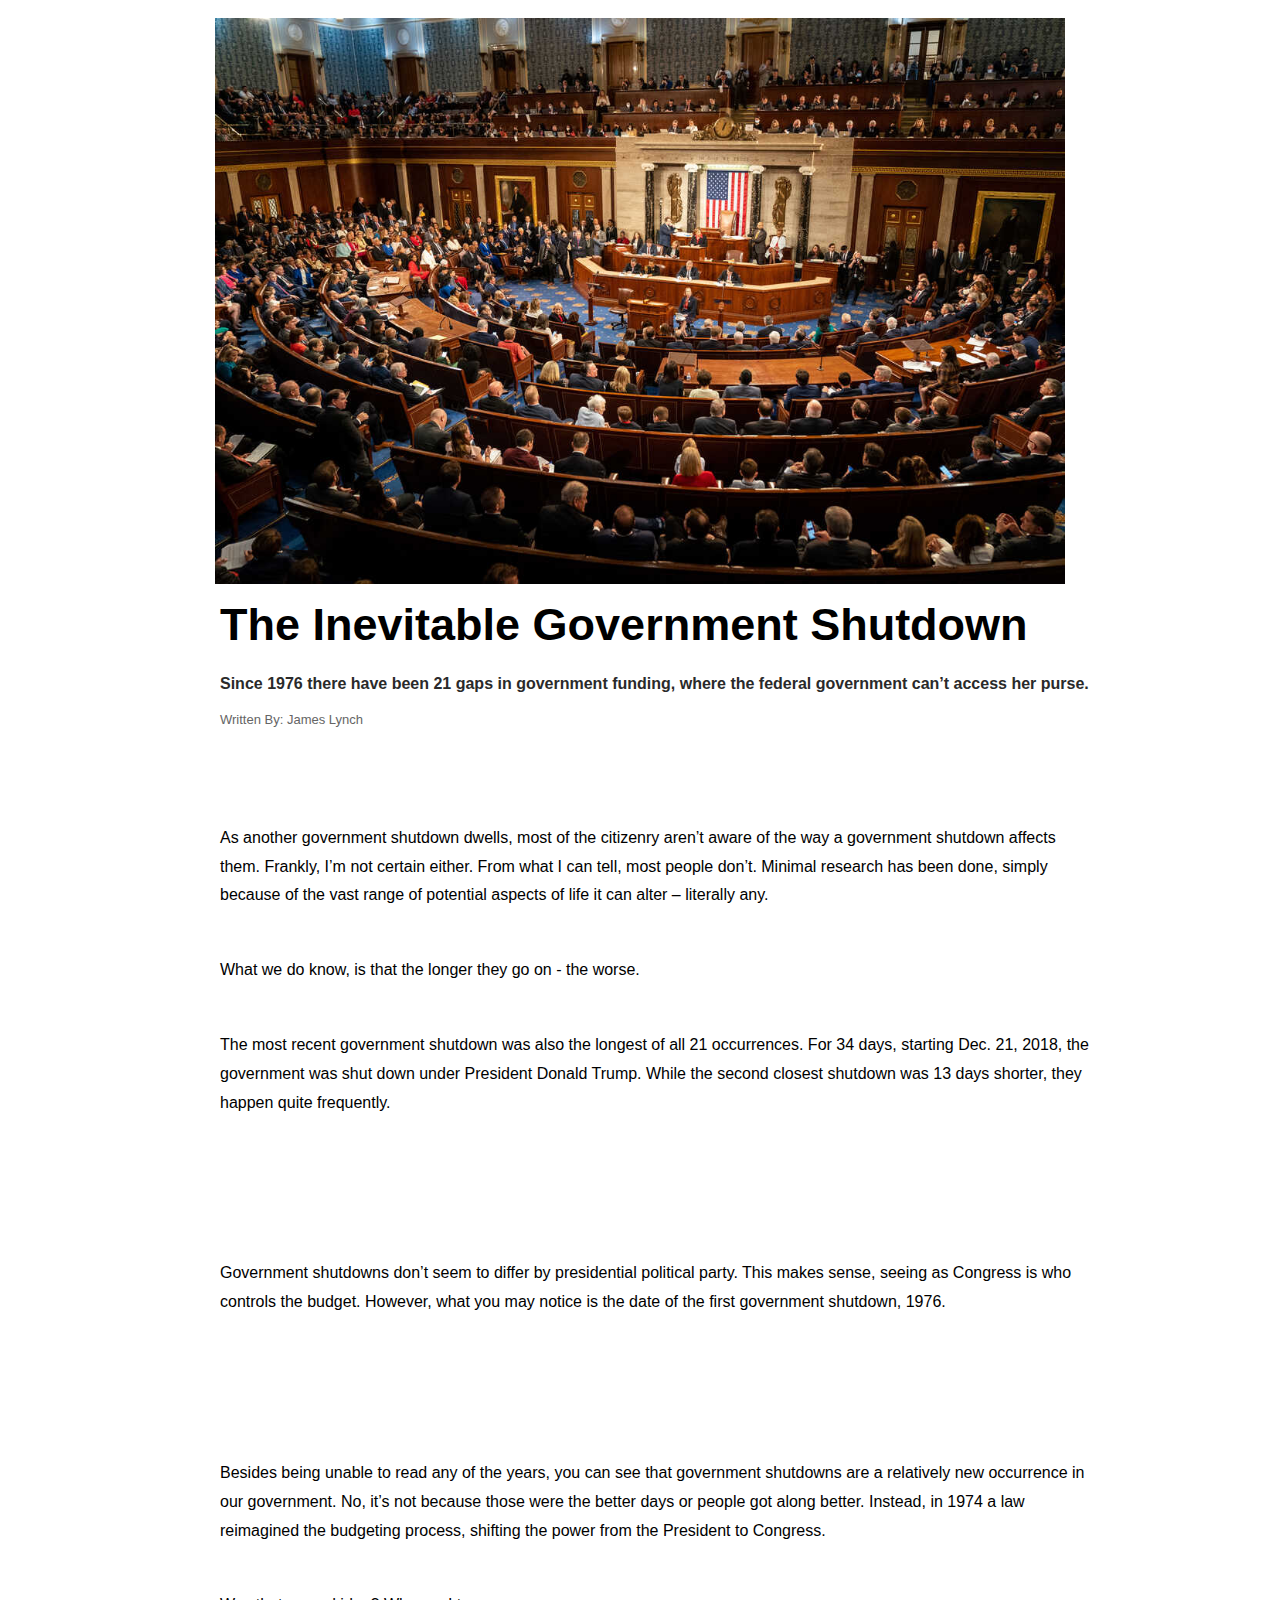
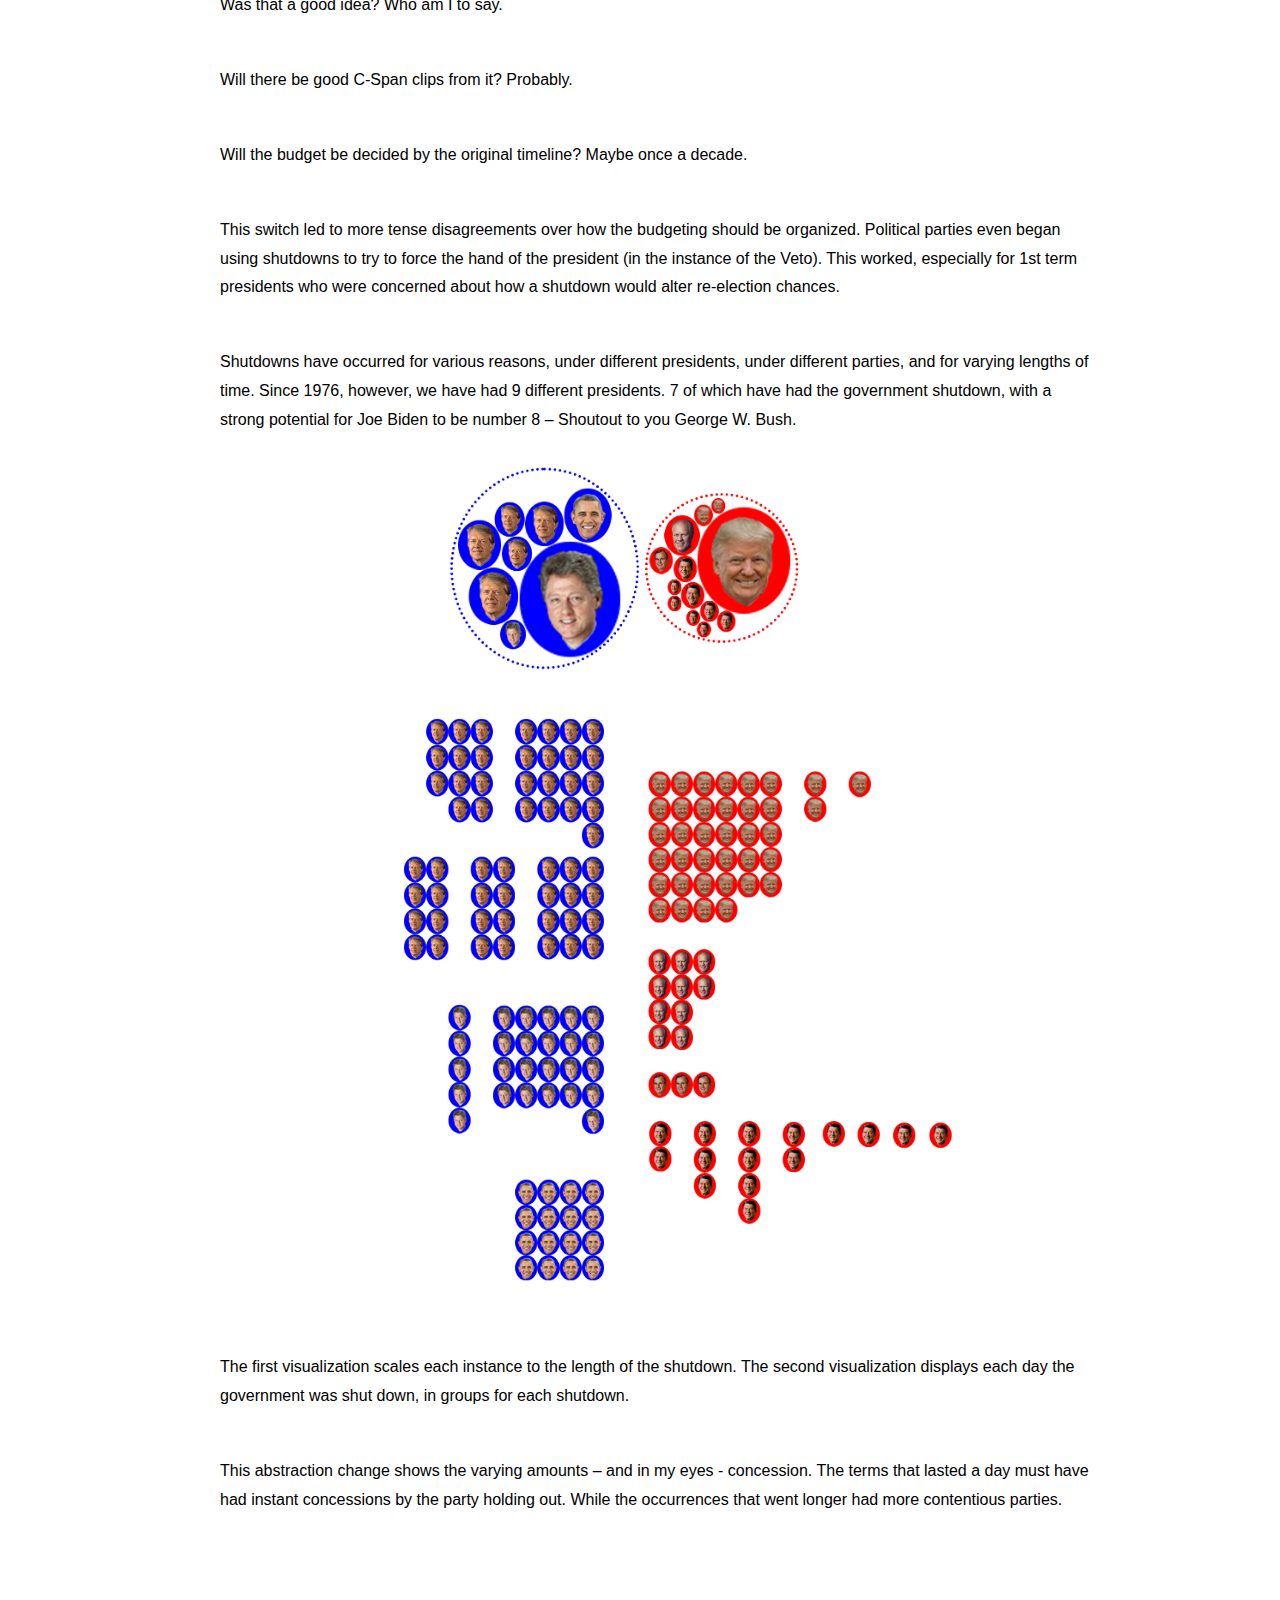
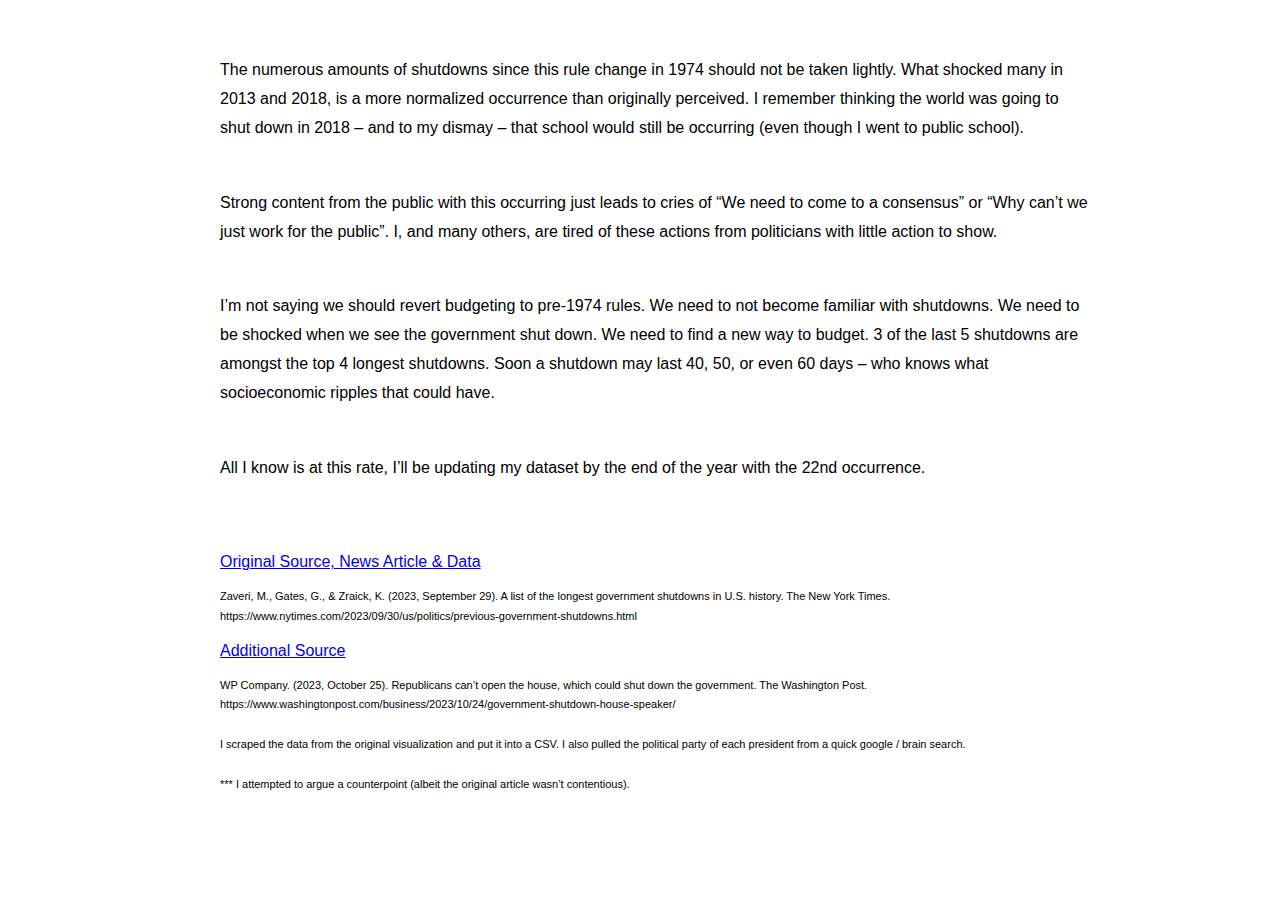
<file: index.html>
<!DOCTYPE html>
<meta charset="utf-8">

<head>
    <!-- Scripts-->
    <script src="https://d3js.org/d3.v6.js"></script>
    <script src="https://ajax.googleapis.com/ajax/libs/jquery/2.1.3/jquery.min.js"></script>
    <link rel="stylesheet" href="styles.css">
</head>

<body class="body">
    <div class="article-container">
        <div class="img-box" >
            <div class="img">
                <img class="vim3" src="img/congress.jpeg">
            </div>
        </div>
    </div>

    <div class="article-container">
        <div class="part">
            <div class="titlebox">
                <h1 class="title"> The Inevitable Government Shutdown</h1>
                <h4 class="subtitle">Since 1976 there have been 21 gaps in government funding, where the federal government can’t access her purse.</h4>
                <h6 class="author">Written By: James Lynch</p>
            </div>
            <p>As another government shutdown dwells, most of the citizenry aren’t aware of the way a government shutdown affects them. Frankly, I’m not certain either. From what I can tell, most people don’t. Minimal research has been done, simply because of the vast range of potential aspects of life it can alter – literally any. </p>
            <p>What we do know, is that the longer they go on - the worse. </p>
            <p>The most recent government shutdown was also the longest of all 21 occurrences. For 34 days, starting Dec. 21, 2018, the government was shut down under President Donald Trump. While the second closest shutdown was 13 days shorter, they happen quite frequently.</p>
        </div>
    </div>

    <div class="container">
        <div id="v2c" class="visualization"></div>
        <div class="button-container">
            <div id="v2button"></div> 
            <div id="v2button2"></div>
        </div>
    </div> 

    <div class="article-container"> 
        <div class="part">
            <p>Government shutdowns don’t seem to differ by presidential political party. This makes sense, seeing as Congress is who controls the budget. However, what you may notice is the date of the first government shutdown, 1976.</p>
        </div>
    </div>

    <div class="container">
        <div id="v2bc" class="visualization"></div>
        <div class="button-container">
            <div class="button" id="v2bbutton"></div>
            <div id="v2bbutton2"></div>
        </div>
    </div>

    <div class="article-container">
        <div class="part">
            <p>Besides being unable to read any of the years, you can see that government shutdowns are a relatively new occurrence in our government. No, it’s not because those were the better days or people got along better. Instead, in 1974 a law reimagined the budgeting process, shifting the power from the President to Congress. </p>
            <p>Was that a good idea? Who am I to say.</p>
            <p>Will there be good C-Span clips from it? Probably.</p>
            <p>Will the budget be decided by the original timeline? Maybe once a decade.</p>
            <p>This switch led to more tense disagreements over how the budgeting should be organized. Political parties even began using shutdowns to try to force the hand of the president (in the instance of the Veto). This worked, especially for 1st term presidents who were concerned about how a shutdown would alter re-election chances.</p>
            <p>Shutdowns have occurred for various reasons, under different presidents, under different parties, and for varying lengths of time. Since 1976, however, we have had 9 different presidents. 7 of which have had the government shutdown, with a strong potential for Joe Biden to be number 8 – Shoutout to you George W. Bush.</p>
        </div>
    </div>

    <div class="article-container">
        <div class="img-box" >
            <div class="img">
                <img class="vim" src="Visualization-3-Instance.png">
            </div>
            <div class="img">
                <img class="vim2" src="Visualization-3-Days.png">
            </div>
        </div>
    </div>

    <div class="article-container">
        <div class="part">
            <p>The first visualization scales each instance to the length of the shutdown. The second visualization displays each day the government was shut down, in groups for each shutdown.</p>
            <p>This abstraction change shows the varying amounts – and in my eyes - concession. The terms that lasted a day must have had instant concessions by the party holding out. While the occurrences that went longer had more contentious parties.</p>
        </div>
    </div>  
    
    <div class="container">
        <div id="v1c" class="visualization"></div>
        <div class="button-container">
            <div id="v1button"></div>
        </div>
    </div>

    <div class="article-container">
        <div class="part">
            <p>The numerous amounts of shutdowns since this rule change in 1974 should not be taken lightly. What shocked many in 2013 and 2018, is a more normalized occurrence than originally perceived. I remember thinking the world was going to shut down in 2018 – and to my dismay – that school would still be occurring (even though I went to public school).</p>
            <p>Strong content from the public with this occurring just leads to cries of “We need to come to a consensus” or “Why can’t we just work for the public”. I, and many others, are tired of these actions from politicians with little action to show.</p>
            <p>I’m not saying we should revert budgeting to pre-1974 rules. We need to not become familiar with shutdowns. We need to be shocked when we see the government shut down. We need to find a new way to budget. 3 of the last 5 shutdowns are amongst the top 4 longest shutdowns. Soon a shutdown may last 40, 50, or even 60 days – who knows what socioeconomic ripples that could have.</p>
            <p>All I know is at this rate, I’ll be updating my dataset by the end of the year with the 22nd occurrence.</p>
            <div class="article-container" id="source">
                <div class="part">
                <a class="sources"href="https://www.nytimes.com/2023/09/30/us/politics/previous-government-shutdowns.html">Original Source, News Article & Data</a>
                <small>Zaveri, M., Gates, G., &amp; Zraick, K. (2023, September 29). A list of the longest government shutdowns in U.S. history. The New York Times. https://www.nytimes.com/2023/09/30/us/politics/previous-government-shutdowns.html </small>
                <a class="sources"href="https://www.washingtonpost.com/business/2023/10/24/government-shutdown-house-speaker/">Additional Source</a>
                <small>WP Company. (2023, October 25). Republicans can’t open the house, which could shut down the government. The Washington Post. https://www.washingtonpost.com/business/2023/10/24/government-shutdown-house-speaker/ </small>
                <small>I scraped the data from the original visualization and put it into a CSV. I also pulled the political party of each president from a quick google / brain search.</small>
                <small>*** I attempted to argue a counterpoint (albeit the original article wasn’t contentious). </small>
            </div>
        </div>
        </div>
    </div>
</body>
<script src = "./visualization-1.js"></script>
<script src = "./visualization-2.js"></script>
<script src = "./visualization-2b.js"></script>
</file>
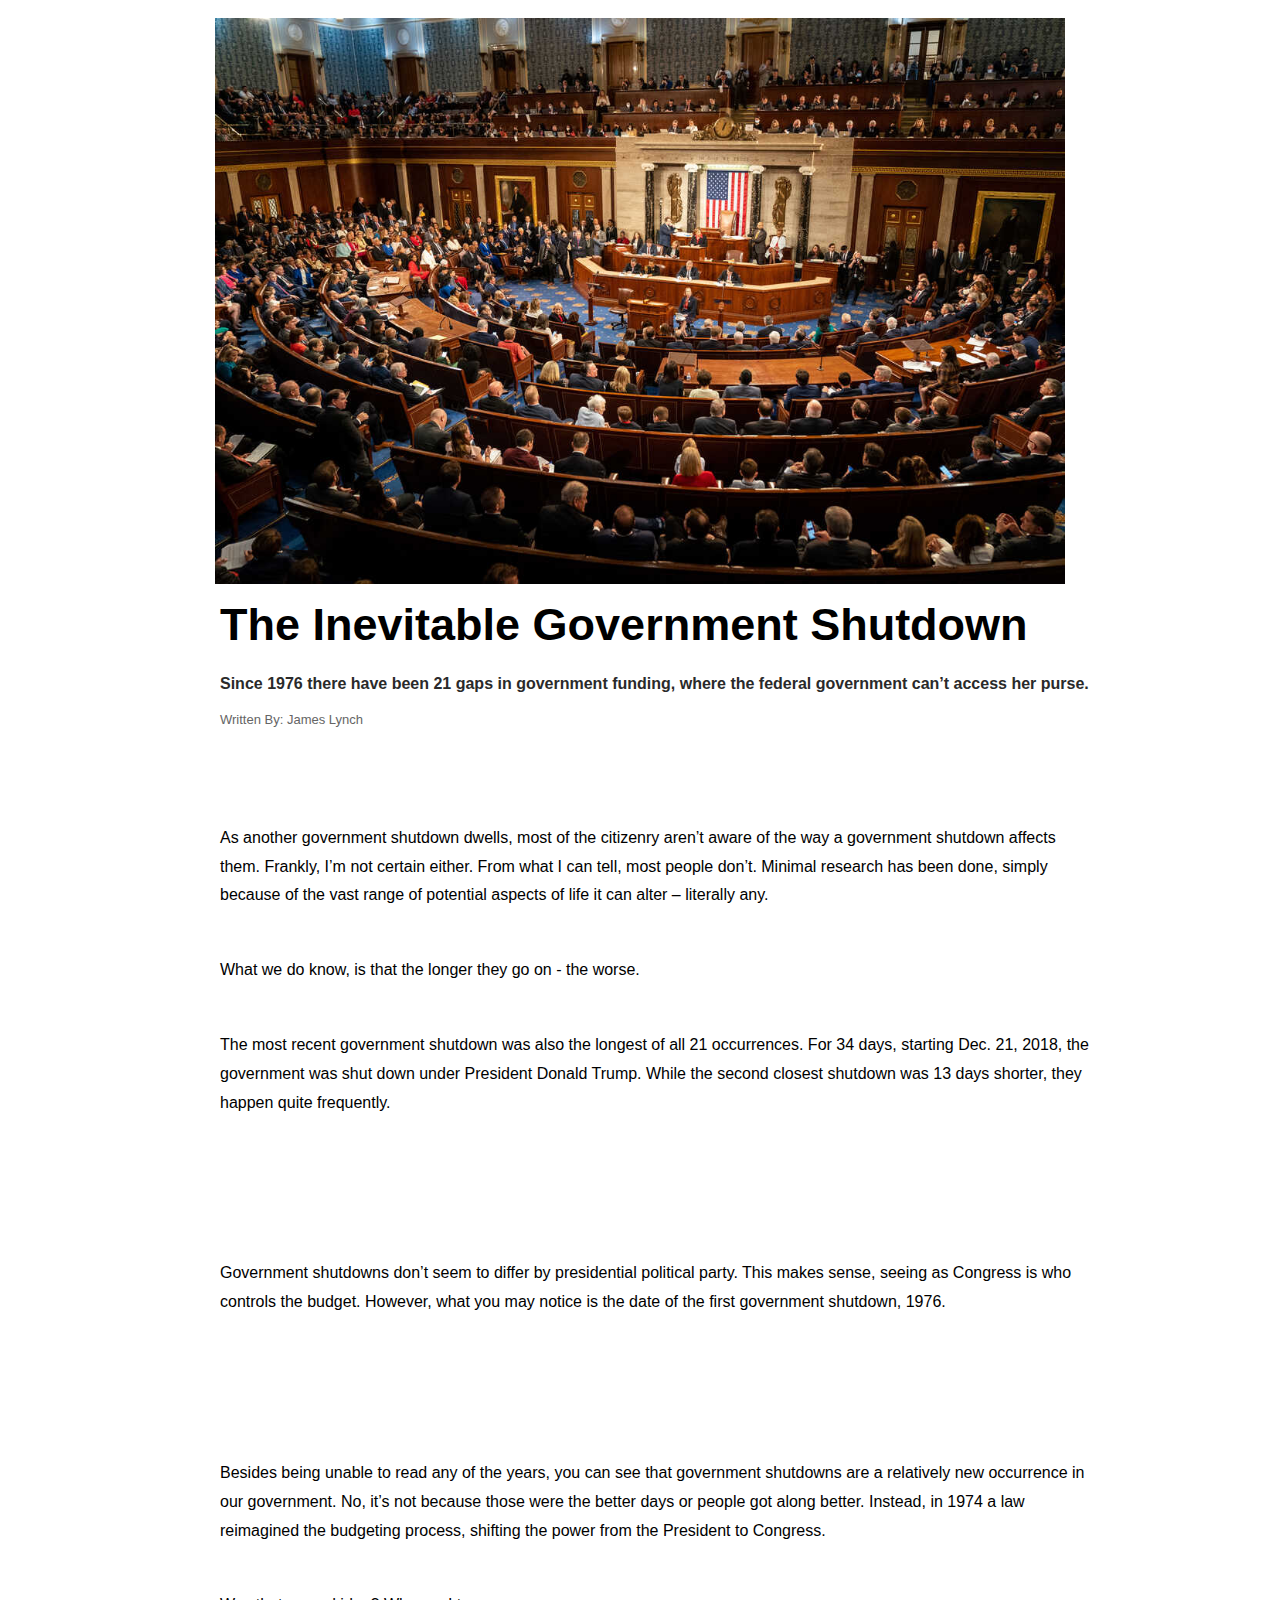
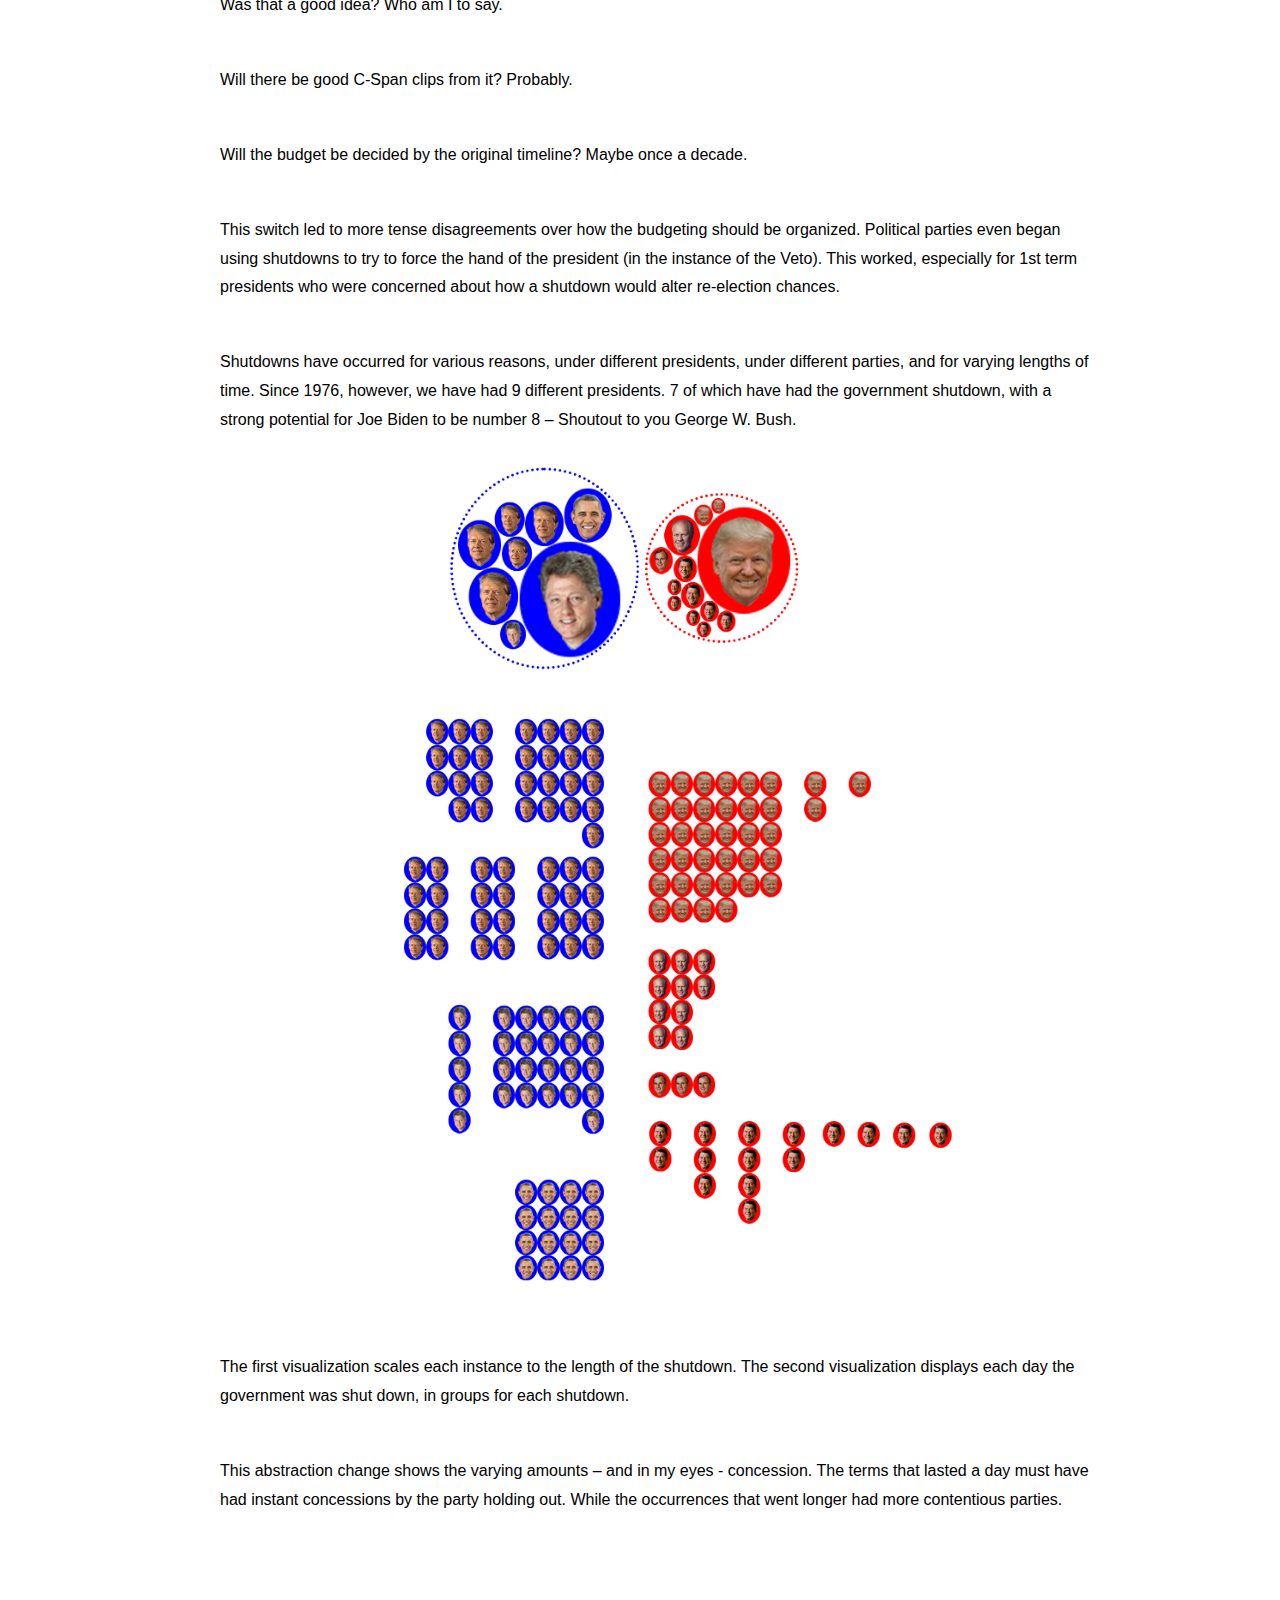
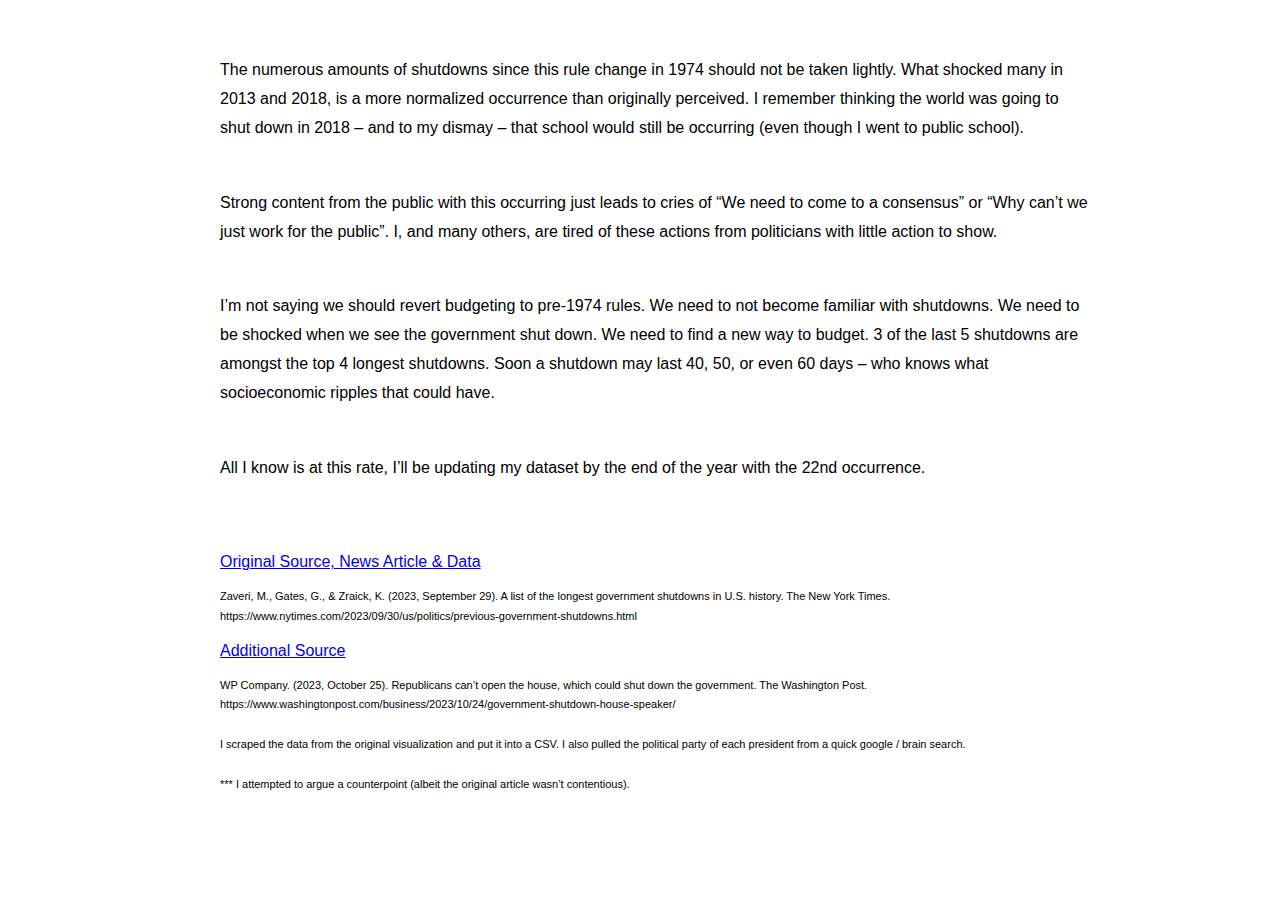
<file: home.html>
<!DOCTYPE html>
<meta charset="utf-8">

<head>
    <!-- Scripts-->
    <script src="https://d3js.org/d3.v6.js"></script>
    <script src="https://ajax.googleapis.com/ajax/libs/jquery/2.1.3/jquery.min.js"></script>
    <link rel="stylesheet" href="styles.css">
</head>

<body class="body">
    <div class="article-container">
        <div class="img-box" >
            <div class="img">
                <img class="vim3" src="img/congress.jpeg">
            </div>
        </div>
    </div>

    <div class="article-container">
        <div class="part">
            <div class="titlebox">
                <h1 class="title"> The Inevitable Government Shutdown</h1>
                <h4 class="subtitle">Since 1976 there have been 21 gaps in government funding, where the federal government can’t access her purse.</h4>
                <h6 class="author">Written By: James Lynch</p>
            </div>
            <p>As another government shutdown dwells, most of the citizenry aren’t aware of the way a government shutdown affects them. Frankly, I’m not certain either. From what I can tell, most people don’t. Minimal research has been done, simply because of the vast range of potential aspects of life it can alter – literally any. </p>
            <p>What we do know, is that the longer they go on - the worse. </p>
            <p>The most recent government shutdown was also the longest of all 21 occurrences. For 34 days, starting Dec. 21, 2018, the government was shut down under President Donald Trump. While the second closest shutdown was 13 days shorter, they happen quite frequently.</p>
        </div>
    </div>

    <div class="container">
        <div id="v2c" class="visualization"></div>
        <div class="button-container">
            <div id="v2button"></div> 
            <div id="v2button2"></div>
        </div>
    </div> 

    <div class="article-container"> 
        <div class="part">
            <p>Government shutdowns don’t seem to differ by presidential political party. This makes sense, seeing as Congress is who controls the budget. However, what you may notice is the date of the first government shutdown, 1976.</p>
        </div>
    </div>

    <div class="container">
        <div id="v2bc" class="visualization"></div>
        <div class="button-container">
            <div class="button" id="v2bbutton"></div>
            <div id="v2bbutton2"></div>
        </div>
    </div>

    <div class="article-container">
        <div class="part">
            <p>Besides being unable to read any of the years, you can see that government shutdowns are a relatively new occurrence in our government. No, it’s not because those were the better days or people got along better. Instead, in 1974 a law reimagined the budgeting process, shifting the power from the President to Congress. </p>
            <p>Was that a good idea? Who am I to say.</p>
            <p>Will there be good C-Span clips from it? Probably.</p>
            <p>Will the budget be decided by the original timeline? Maybe once a decade.</p>
            <p>This switch led to more tense disagreements over how the budgeting should be organized. Political parties even began using shutdowns to try to force the hand of the president (in the instance of the Veto). This worked, especially for 1st term presidents who were concerned about how a shutdown would alter re-election chances.</p>
            <p>Shutdowns have occurred for various reasons, under different presidents, under different parties, and for varying lengths of time. Since 1976, however, we have had 9 different presidents. 7 of which have had the government shutdown, with a strong potential for Joe Biden to be number 8 – Shoutout to you George W. Bush.</p>
        </div>
    </div>

    <div class="article-container">
        <div class="img-box" >
            <div class="img">
                <img class="vim" src="Visualization-3-Instance.png">
            </div>
            <div class="img">
                <img class="vim2" src="Visualization-3-Days.png">
            </div>
        </div>
    </div>

    <div class="article-container">
        <div class="part">
            <p>The first visualization scales each instance to the length of the shutdown. The second visualization displays each day the government was shut down, in groups for each shutdown.</p>
            <p>This abstraction change shows the varying amounts – and in my eyes - concession. The terms that lasted a day must have had instant concessions by the party holding out. While the occurrences that went longer had more contentious parties.</p>
        </div>
    </div>  
    
    <div class="container">
        <div id="v1c" class="visualization"></div>
        <div class="button-container">
            <div id="v1button"></div>
        </div>
    </div>

    <div class="article-container">
        <div class="part">
            <p>The numerous amounts of shutdowns since this rule change in 1974 should not be taken lightly. What shocked many in 2013 and 2018, is a more normalized occurrence than originally perceived. I remember thinking the world was going to shut down in 2018 – and to my dismay – that school would still be occurring (even though I went to public school).</p>
            <p>Strong content from the public with this occurring just leads to cries of “We need to come to a consensus” or “Why can’t we just work for the public”. I, and many others, are tired of these actions from politicians with little action to show.</p>
            <p>I’m not saying we should revert budgeting to pre-1974 rules. We need to not become familiar with shutdowns. We need to be shocked when we see the government shut down. We need to find a new way to budget. 3 of the last 5 shutdowns are amongst the top 4 longest shutdowns. Soon a shutdown may last 40, 50, or even 60 days – who knows what socioeconomic ripples that could have.</p>
            <p>All I know is at this rate, I’ll be updating my dataset by the end of the year with the 22nd occurrence.</p>
            <div class="article-container" id="source">
                <div class="part">
                <a class="sources"href="https://www.nytimes.com/2023/09/30/us/politics/previous-government-shutdowns.html">Original Source, News Article & Data</a>
                <small>Zaveri, M., Gates, G., &amp; Zraick, K. (2023, September 29). A list of the longest government shutdowns in U.S. history. The New York Times. https://www.nytimes.com/2023/09/30/us/politics/previous-government-shutdowns.html </small>
                <a class="sources"href="https://www.washingtonpost.com/business/2023/10/24/government-shutdown-house-speaker/">Additional Source</a>
                <small>WP Company. (2023, October 25). Republicans can’t open the house, which could shut down the government. The Washington Post. https://www.washingtonpost.com/business/2023/10/24/government-shutdown-house-speaker/ </small>
                <small>I scraped the data from the original visualization and put it into a CSV. I also pulled the political party of each president from a quick google / brain search.</small>
                <small>*** I attempted to argue a counterpoint (albeit the original article wasn’t contentious). </small>
            </div>
        </div>
        </div>
    </div>
</body>
<script src = "./visualization-1.js"></script>
<script src = "./visualization-2.js"></script>
<script src = "./visualization-2b.js"></script>
</file>
<file: styles.css>
.visualization {
    display: flex;
    align-items: center;
    justify-content: center;
}


.titlebox {
    padding-bottom: 0px;
}

.container {
    display: block;
    align-items: center;
    justify-content: center;
    position: relative;
    padding-top: 20px;
    padding-bottom: 60px;
}

.img-box {
    display: block;
    align-items: center;
    justify-content: center;
}

.img {
    display: flex;
    align-items: center;
    justify-content: center;

}

.vim {
    display:block;
    margin-top: 0px;
    margin-bottom: 0px;
    width: 400px;
}

.vim2 {
    display:block;
    margin-top: 0px;
    margin-bottom: 0px;
    width: 650px;
}

.vim3 {
    display:block;
    margin-top: 0px;
    margin-bottom: 0px;
    width: 850px;
}


.button-container {
    display: flex;
    align-items: baseline;
    justify-content: center;
}

.article-container {
    display: flex;
    align-items: center;
    justify-content: center;
}

p, a, small{
    padding-top: 30px;
    padding-left: 30px;
    line-height: 1.8;
    display: block;
    font-size: 16px;
}

h1, h4, h6 {
    padding-left: 30px;
    line-height: 1.8;
    display: block;
    margin: 0;
    font-size: 16px;

}

.title {
    font-size: 45px;
    font-family: 'Arial', sans-serif;
    padding-bottom: 5px;
}

.subtitle {
    color: #2a2a2a;
    padding-bottom: 10px;
}

.author {
    color: #656565;
    font-weight: 300;
    font-size: 13px;
}

.part {
    width: 900px;
    font-family: Arial, sans-serif;
    display: block;
    align-items: center;
}

.body {
    display: block;
    align-items: center;
    justify-content: center;
    padding-top: 10px;
    padding-bottom: 100px;

}

.sources {
    padding-top: 0;
    padding-bottom:0;
}

small {
    font-size: 11px;
    padding-top: 10px;
    padding-bottom: 10px;
}

#source {
    padding-top: 50px;
}
</file>
